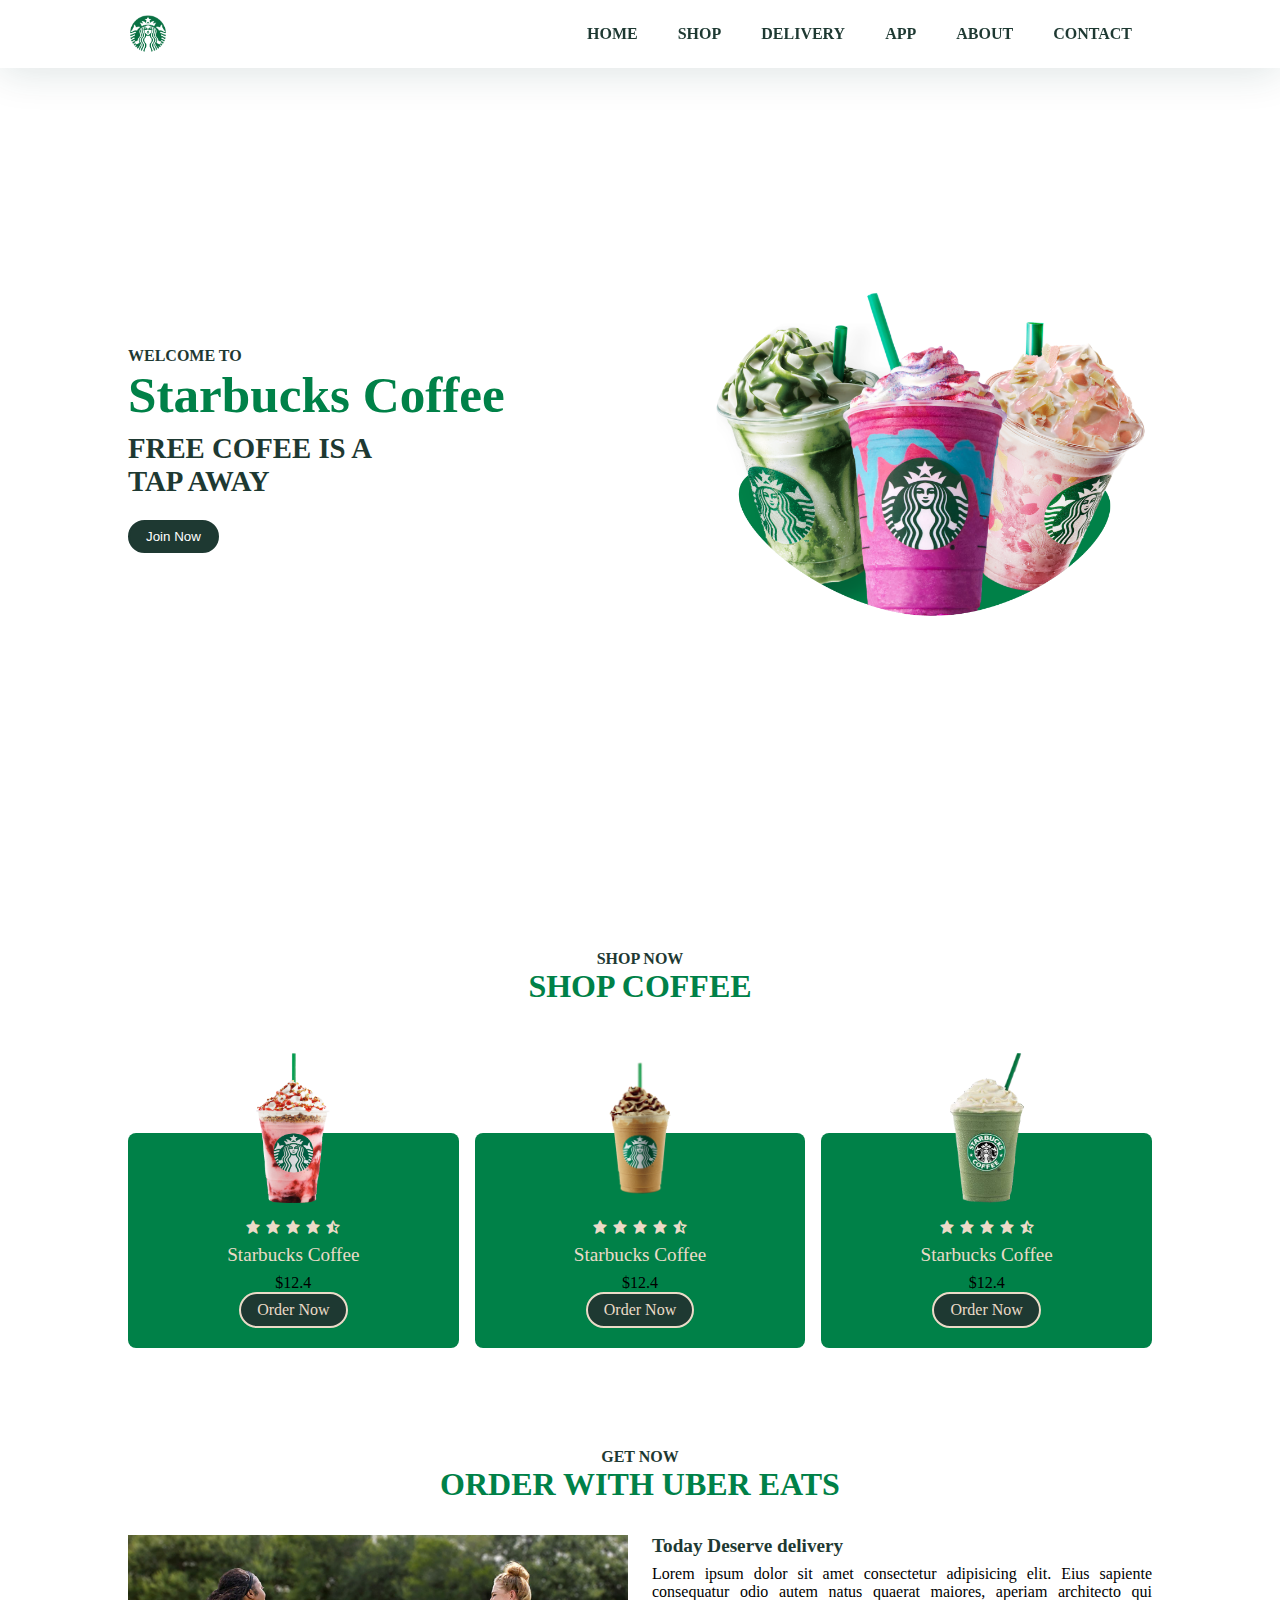
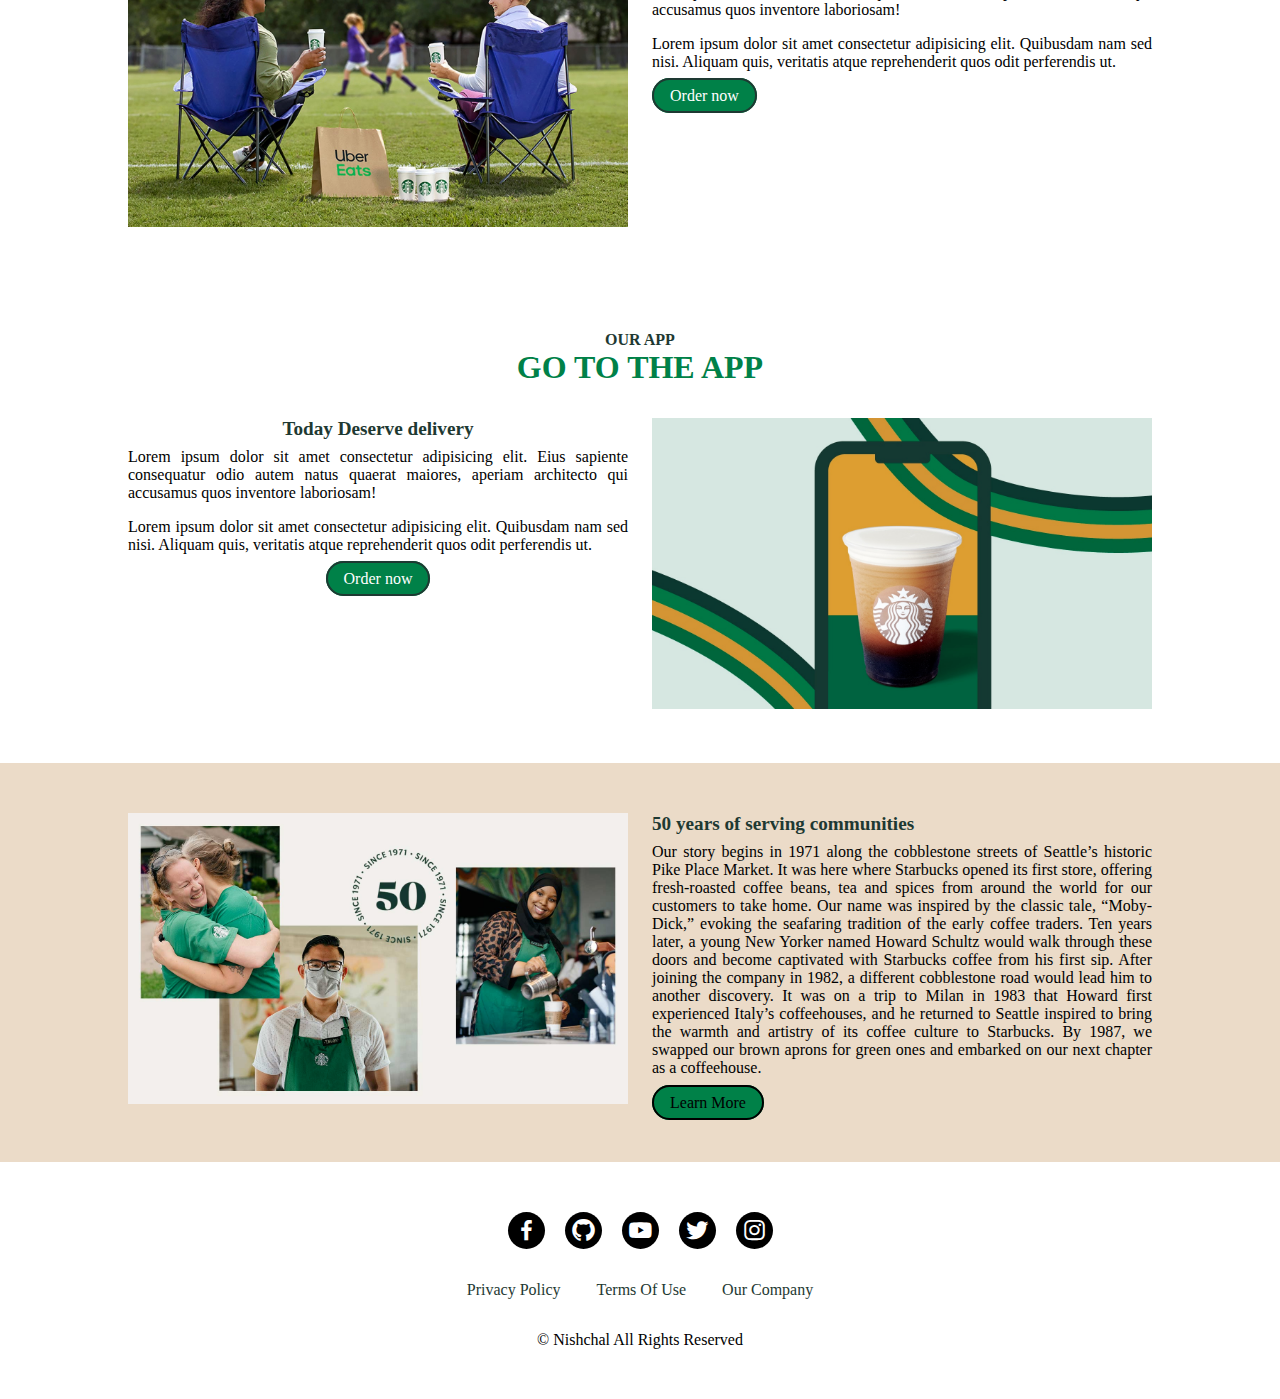
<file: CODSOFT -/Landing page/index.html>
<!DOCTYPE html>
<html lang="en">
<head>
    <meta charset="UTF-8">
    <meta name="viewport" content="width=device-width, initial-scale=1.0">
    <title>Landing Page</title>
    <link rel="stylesheet" href="style.css">
    <link rel="stylesheet"
     href="https://cdn.jsdelivr.net/npm/boxicons@latest/css/boxicons.min.css">
</head>
<body>
    <!-- header  -->
    <header>
        <a href="https://www.starbucks.in/dashboard"  target="_blank"  class="logo" ><img src="img/logo.png" alt=""></a>
        <div class="bx bx-menu" id="menu-icon"></div>

        
        <ul class="navbar">
            <li><a href="#home">Home</a></li>
            <li><a href="#shop">Shop </a></li>
            <li><a href="#delivery">Delivery</a></li>
            <li><a href="#app">App</a></li>
            <li><a href="#about">About</a></li>
            <li><a href="#contact">Contact</a></li>

        </ul>
    </header>

    <!-- home 
     -->

    <section class="home" id="home">
        <div class="home-text">
            <span>Welcome to </span>
            <h1>Starbucks Coffee</h1>
            <h2>Free cofee is a <br>tap away </h2>
            <button class="btn"><a href="https://www.starbucks.in/rewards" target="_blank">Join Now </a>
            </button>
            
        </div>
        <div class="home-img">
            <img src="img/home.png" alt="">
        </div>

        <!-- shop section  -->
    </section>
    <section class="shop" id="shop">
        <div class="heading">
            <span>Shop now </span>
            <h1>Shop Coffee</h1>
        </div>
        <div class="shop-container">
            <div class="box">
                <div class="box-img">
                    <img src="img/shop1.png" alt="">
                </div>
                <div class="stars">
                    <i class='bx bxs-star'></i>
                    <i class='bx bxs-star'></i>
                    <i class='bx bxs-star'></i>
                    <i class='bx bxs-star'></i>
                    <i class='bx bxs-star-half' ></i>
                </div>
                <h2>Starbucks Coffee</h2>
                <span>$12.4</span>
                <a href="#" class="btn">Order Now</a>
            </div>
            <div class="box">
                <div class="box-img">
                    <img src="img/shop2.png" alt="">
                </div>
                <div class="stars">
                    <i class='bx bxs-star'></i>
                    <i class='bx bxs-star'></i>
                    <i class='bx bxs-star'></i>
                    <i class='bx bxs-star'></i>
                    <i class='bx bxs-star-half' ></i>
                </div>
                <h2>Starbucks Coffee</h2>
                <span>$12.4</span>
                <a href="#" class="btn">Order Now</a>
            </div>
            <div class="box">
                <div class="box-img">
                    <img src="img/shop3.png" alt="">
                </div>
                <div class="stars">
                    <i class='bx bxs-star'></i>
                    <i class='bx bxs-star'></i>
                    <i class='bx bxs-star'></i>
                    <i class='bx bxs-star'></i>
                    <i class='bx bxs-star-half' ></i>
                </div>
                <h2>Starbucks Coffee</h2>
                <span>$12.4</span>
                <a href="#" class="btn">Order Now</a>
            </div>
        </div>
    </section>

    <!-- delivery -->

    <section class="delivery" id="delivery">
        <div class="heading">
            <span>Get Now </span>
            <h1>Order with Uber Eats </h1>
        </div>
        <div class="container">
            <div class="delivery-img">
                <img src="img/delivery.png" alt="">
            </div>
            <div class="delivery-text">
                <h2>Today Deserve delivery</h2>
                <p>Lorem ipsum dolor sit amet consectetur adipisicing elit. Eius sapiente consequatur odio autem natus quaerat maiores, aperiam architecto qui accusamus quos inventore laboriosam!</p>
                <p>Lorem ipsum dolor sit amet consectetur adipisicing elit. Quibusdam nam sed nisi. Aliquam quis, veritatis atque reprehenderit quos odit perferendis ut.</p>
                <a href="" class="btn">Order now</a>
            </div>
        </div>
    </section>

    <!-- app -->
    <section class="app" id="app">
        <div class="heading">
            <span>Our app</span>
            <h1>Go to the app</h1>
            <div class="container">

            <div class="app-text">
                <h2>Today Deserve delivery</h2>
                <p>Lorem ipsum dolor sit amet consectetur adipisicing elit. Eius sapiente consequatur odio autem natus quaerat maiores, aperiam architecto qui accusamus quos inventore laboriosam!</p>
                <p>Lorem ipsum dolor sit amet consectetur adipisicing elit. Quibusdam nam sed nisi. Aliquam quis, veritatis atque reprehenderit quos odit perferendis ut.</p>
                <a href="#" target="_blank" class="btn">Order now</a>
            </div>
                <div class="app-img">
                    <img src="img/app.png" alt="">
                </div>
            </div>
    </section>

    <!-- about  -->
    <section class="about" id="about">
        <div class="about-img">
            <img src="img/about.png" alt="">
        </div>
        <div class="about-text">
            <h2>50 years of serving communities</h2>
            <p>Our story begins in 1971 along the cobblestone streets of Seattle’s historic Pike Place Market. It was here where Starbucks opened its first store, offering fresh-roasted coffee beans, tea and spices from around the world for our customers to take home. Our name was inspired by the classic tale, “Moby-Dick,” evoking the seafaring tradition of the early coffee traders.
                Ten years later, a young New Yorker named Howard Schultz would walk through these doors and become captivated with Starbucks coffee from his first sip. After joining the company in 1982, a different cobblestone road would lead him to another discovery. It was on a trip to Milan in 1983 that Howard first experienced Italy’s coffeehouses, and he returned to Seattle inspired to bring the warmth and artistry of its coffee culture to Starbucks. By 1987, we swapped our brown aprons for green ones and embarked on our next chapter as a coffeehouse.</p>
            <a href="https://en.wikipedia.org/wiki/Starbucks" target="_blank" class="btn">Learn More</a>
        </div>

    </section>


<!-- contact  -->

    <section class="contact" id="contact">
        <div class="social">
            <a href="https://www.facebook.com/Starbucks/"><i class='bx bxl-facebook'></i></a>
            <a href="https://github.com/starbucks"><i class='bx bxl-github'></i></a>
            <a href="https://www.youtube.com/starbucks"><i class='bx bxl-youtube'></i></a>
            <a href="https://x.com/starbucks"><i class='bx bxl-twitter'></i></a>
            <a href="https://www.instagram.com/starbucks/"><i class='bx bxl-instagram'></i></a>
        </div>
        <div class="links">
            <a href="https://www.starbucks.com/terms/privacy-policy/">Privacy Policy </a>
            <a href="https://www.starbucks.com/terms/starbucks-terms-of-use/">Terms Of Use  </a>
            <a href="https://www.starbucks.com/about-us/">Our Company </a>
        </div>
        <p>&#169; Nishchal All Rights Reserved</p>
    </section>



    <script src="main.js"></script>
</body>
</html>
</file>
<file: CODSOFT -/Landing page/style.css>
*{
    margin: 0;
    padding: 0;
    box-sizing: border-box; 
    scroll-padding-top: 2rem;
    text-decoration: none;
    list-style: none;
    scroll-behavior: smooth;
    
}

:root{
    --main-color:#008148;
    --second-color:#1e3932;
}

section{
    padding:50px 10%;
}

*::selection{
    color: #fff;
    background-color: var(--main-color);
}
img{
    width: 100%;
}
header{
    position: fixed;
    width: 100%;
    top: 0;
    right: 0;
    z-index: 1000;
    display: flex;
    align-items: center;
    justify-content: space-between;
    background-color: #fff;
    box-shadow:  0 4px 41px rgb(14 55 54 / 14%);
    padding: 15px 10%;
    transition: 0.2s;
}
.logo{
    display: flex;
    align-items: center;

}
.logo img{
    width: 40px;
}
.navbar{
    display: flex;
    
    
}
.navbar a{
    font-size: 1rem;
    padding: 10px 20px ;
    color: var(--second-color);
    font-weight: 600;
    text-transform: uppercase;
}

.navbar a:hover {
    color: var(--main-color);
}

#menu-icon{
    font-size: 24px ;
    cursor: pointer;
    z-index: 1001;
    display: none;
}

/* home  */

.home{
    width: 100%;
    min-height: 100vh;
    display: flex;
    flex-wrap: wrap;
    align-items: center;
    /* background:#ff8397; */
    gap: 1rem;

}
.home-text{
    flex: 2 3 18rem;

}
.home-img{
    flex: 1 1 19rem;
    

}
/* for animation  */
.home-img img{
    animation: animate 3s linear infinite;
    border-radius: 50%;
}
@keyframes animate{
    0%{

        transform:translate(-11px,0);
    }
    50%{
        transform: translate(-0px,-11px);
    }
    100%{
        transform: translate(-11px,0);
    }
}

.home-text span{
    font-size: 1rem;
    text-transform: uppercase;
    font-weight: 600;
    color: var(--second-color);

}
.home-text h1{
    font-size: 3.2rem;
    color: var(--main-color);
    font-weight: bolder;

}
.home-text h2{
    font-size: 1.8rem;
    font-weight: 600;
    color: var(--second-color);
    text-transform: uppercase;
    margin: 0.5rem 0 1.4rem;
}
/* button  */
.btn {
    padding: 7px 16px;
    border: 2px solid var(--second-color);
    border-radius: 20px;
    color: black;
    font-weight: 500;
    background-color: var(--second-color);
    text-align: center;
}
.btn a{
    color: #fff;
}
.btn:hover{
    /* color: black; */
    background: var(--main-color);
}



/* shop section  */
.heading{
    text-align: center;
}
.heading span{
    font-weight: 600;
    font-size: 1rem;
    color: var(--second-color);
    text-transform: uppercase;
}
.heading h1{
    font-size: 2rem;
    font-weight: bolder;
    color: var(--main-color);
    text-transform: uppercase;
}


.shop-container{
    display: flex;
    flex-wrap: wrap;
    gap: 1rem;
    margin-top: 5rem;
}
.shop-container .box{
    flex:1 1 10rem;
    background:var(--main-color);
    padding: 20px;
    display: flex;
    text-align: center;
    flex-direction: column;
    align-items: center;
    margin-top: 3rem;
    border-radius: 0.5rem;

}
.shop-container .box .box-img{
    width: 150px;
    height:150px;
    margin-top: -100px;
}
.shop-container .box .box-img img{
    width: 100%;
    height: 100%;
    object-fit: contain;
    object-position: center;

}
.stars{
    margin: 1rem 0  0.2rem;

}

.shop-container .box .stars .bx{
    color: #ebdbc8;

}
.shop-container .box h2{
    color: #ebdbc8;
    font-size: 1.2rem;
    font-weight: 500;
    margin: 0.2rem  0 0.5rem ;
}
.box .btn{
    border: 2px solid #ebdbc8;
    color: #ebdbc8;
}
.box .btn:hover{
    background:#ebdbc8;
    color: var(--second-color);
}


/* delivery  */
.container{
    display: flex;
    flex-wrap: wrap;
    gap: 1.5rem;
    margin-top: 2rem;
}
.delivery-img , .app-img{
    flex: 1 1 21rem;

}
.delivery-text , .app-text{
    flex: 1 1 21rem;
}
.delivery-text h2 , .app-text h2{
    font-size: 1.2rem;
    color: var(--second-color);

}
.delivery-text p, .app-text p{
    margin: 0.5rem 0 1rem;
    text-align: justify;
    
    
}
.delivery-text .btn , .app-text .btn {
    background-color: var(--main-color);
    color: white;
    

}
.delivery-text .btn:hover , .app-text .btn:hover {
    background-color: #1e3932;
    color: white;
}
.about{
    display: flex;
    flex-wrap: wrap;
    background-color: #ebdbc8;
    gap: 1.5rem;
}
.about-img{
    flex: 1 1 17rem;
    

}
.about-text{
    flex: 1 1 17rem;
}
.about-text h2{
    font-size: 1.2rem;
    color: var(--second-color);
}
.about-text p{
    margin: 0.5rem 0 1.1rem;
    text-align: justify;
}
.about-text .btn{
    background-color: var(--main-color);
    border: 2px solid black;
    

}
.about-text .btn:hover{
    background-color: var(--second-color);
    color: white;
}
.contact{
    display: flex;
    flex-direction: column;
    align-items: center;
    flex-wrap: wrap;
    gap: 1rem;
}
.social a{
    font-size: 27px;
    margin: 0.5rem;
}
.social a .bx{
    padding: 5px;
    color: #fff;
    background: #000000;
    border-radius: 50%;
}
.social a .bx:hover{
    background-color: var(--main-color);

}

.links{
    margin: 1rem 0 1rem;

}
.links a{
    font-size: 1rem;
    font-weight: 500;
    color: var(--second-color);
    padding: 1rem;
}
.links a:hover{
    background-color: var(--main-color);
}
@media (max-width:1150px){
    header{
        padding:18px 7%;
    }
    section{
        padding:50px 7%;
    }
    .home-text h1{
        font-size:3rem;
    }
    .home-text h2{
        font-size: 1.5rem;
    }

}
@media (max-width:991px){
    header{
        padding:18px 4%;
    }
    section{
        padding:50px 4%;
    }
}
@media (max-width:768px){
    header{
        padding:11px 4%;
    }
    #menu-icon{
        display: initial;


    }
    header .navbar{
        position: absolute;
        top: -500px;
        left: 0;
        right: 0;
        display: flex;
        flex-direction: column;
        background: #fff;
        box-shadow: 0 4px 4px rgb(14 55 54 / 14%);
        border-top: 2px solid var(--main-color);
        transition: 0.2s;
        text-align: left;
    }
    .navbar.active{
        top: 100%;
    }
    .navbar a{
        padding: 1.5rem;
        display: block;
        color: var(--second-color);
    }
    .home-text span{
        font-size: 0.9rem;

    }
    .home-text h1{
        font-size: 2.4rem;
    }
    .home-text h2{
        font-size: 1.2rem;
    }
}
    @media (max-width:768px){
        .home-text{
            padding-top: inherit;

        }
        .shop-container .box{
            margin-top: 6rem;

        }
        .heading h1{
            font-size: 1.5rem;
        }
        .heading span{
            font-size: 0.9rem;
        }
        .delivery-text .btn{
            align-items: center;
            margin-top: 20%;
            margin-left: 35%;
        }
        .about{
            flex-direction: column-reverse;

        }
        .links{
            display: flex;
            flex-direction: column;
        }
    }

@media (max-width:364px){
    .links{
        display: flex;
        flex-direction: column;
    }
}
</file>
